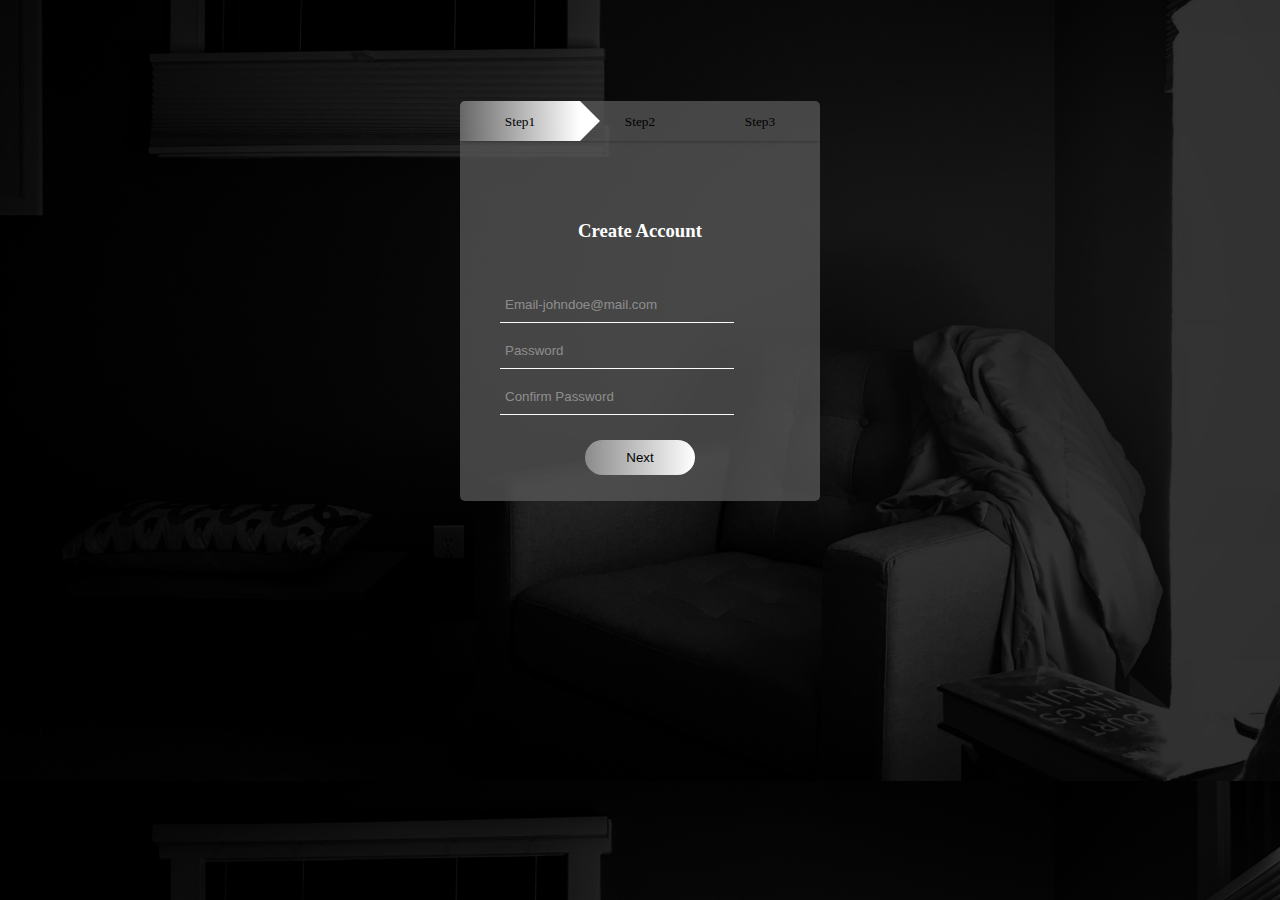
<file: index.html>
<!DOCTYPE html>
<html lang="en">
<head>
    <meta charset="UTF-8">
    <meta http-equiv="X-UA-Compatible" content="IE=edge">
    <meta name="viewport" content="width=device-width, initial-scale=1.0">
    <link rel = "stylesheet" href="style.css">
    <title>The Grey Project</title>
</head>
<body>
    <!-- <video background-position = "center" background-size="cover" controls="controls">
         
        <source src="opening.mp4" type="video/mp4">
    </video> -->

    <div class="container">
        <form id="Form1">
            <h3>Create Account</h3>
            <input type="text" id="email" oninput="ValidateEmail()" placeholder="Email-johndoe@mail.com" required>
            <input type="password" id="pass1" placeholder="Password" required>
            <input type="password" id="pass2" oninput="Myfunction()" placeholder="Confirm Password" required>
            <div class="btn-box">
                <button type="button" id="Next1" onclick= "Myfunction() && ValidateEmail()" >Next</button>
            </div>
        </form> 
        
        <form id="Form2">
            <h3>Link a Location</h3>
            <input type="text" id="Git" oninput="isValidURL(git)" placeholder="Github" required>
            <input type="text" id="Lin" oninput="isValidURL(lin)" placeholder="Linkedin" required>
            <input type="text" id="Ins" oninput="isValidURL(ins)" placeholder="Instagram" required>
            <div class="btn-box">
                <button type="button" id="Back1">Back</button>
                &nbsp&nbsp&nbsp&nbsp&nbsp&nbsp<button type="button" id="Next2">Next</button>
            </div>
        </form>

        <form id="Form3">
            <h3>Personal Information</h3>
            <input type="text" id="FN" placeholder="First Name" required>
            <input type="text" id="LN" placeholder="Last Name" required>
            <input type="text" id="MN" oninput="Mob()" placeholder="Mobile Number" required>
            <div class="btn-box">
                <button type="button" id="Back2">Back</button>
                &nbsp&nbsp&nbsp&nbsp&nbsp&nbsp<button type="Submit" id="Submit">Submit</button>
            </div>
        </form>  
        <div class="step-bro">
            <div id="progress"></div>
            <div class="step-sis"><small>Step1</small></div>
            <div class="step-sis"><small>Step2</small></div>
            <div class="step-sis"><small>Step3</small></div>
        </div>      
    </div>
    
<script src="form.js"></script>    
</body>
</html>
</file>
<file: style.css>
body{
    /* background-clip:linear-gradient(rgba(0,0,0,0.8), rgba(0,0,0,0.8)),url(opening.mp4) ; */
    background-image: linear-gradient(rgba(0,0,0,0.8), rgba(0,0,0,0.8)),url(gbw.jpeg);
    background-position: center;
    background-size: cover;
}

/* big ass box in the middle */

.container{
    width: 360px;
    height: 400px;
    margin: 8% auto;
    background:rgb(89 89 89 / 75%);
    border-radius: 5px;
    position: relative;
    overflow: hidden;
}
/* title */
h3{
    text-align: center;
    margin-bottom: 40px;
    color: rgb(255, 255, 255);
}
/* form aligning */
.container form{
    width: 280px;
    position: absolute;
    top: 100px;
    left: 40px;
    transition: 0.8s;
}

/* input designing */
form input{
    width: 80%;
    padding: 10px 5px;
    margin: 5px 0;
    border: 0;
    color: white;
    border-bottom: 1px solid rgb(255, 250, 250);
    outline: none;
    background: transparent;
}

/* colour of Password/email-lorem/confirmpass */

::placeholder{
    color:rgba(255, 255, 255, 0.4);
}
.btn-box{
    margin: 20px auto;
    text-align: center;
}
form button{
    width: 110px;
    height: 35px;
    background: linear-gradient(to right,rgb(140 139 139),#ffff);
    border-radius: 30px;
    border: 0;
    color: black;
    outline: none;
    cursor: pointer;
}

#Form2{
    left: 450px;
}
#Form3{
    left: 450px;
}
/* step-rows */

.step-bro{
    width: 360px;
    height: 40px;
    margin: 0;
    display: flex;
    align-items: center;
    box-shadow: 0 -1px 5px -1px #000;
    position: relative;
}
/* step-cols */

.step-sis{
    width: 120px;
    text-align: center;
    color: rgb(0, 0, 0);
    position: relative;
}
#progress{
    position: absolute;
    height: 100%;
    width: 120px;
    background:linear-gradient(to right,rgba(140, 139, 139, 0.448), #ffff);
    transition: 1.05s;
}
#progress::after{
    content: '';
    height: 0;
    width: 0;
    border-top: 20px solid transparent;
    border-bottom: 20px solid transparent;
    position: absolute;
    right: -20px;
    top: 0;
    border-left: 20px solid white;
     
}

/* //movement of forms on click of button
Next1.onclick = function(){
    //putting an error if not same password!
    
    if(pass1!=pass2){
        alert("Password must be the same");
        console.log(alert("Password must be same"))
    }
    if(pass1==pass2){
            Form1.style.left = "-450px";
            Form2.style.left = "40px";
            progress.style.width = "240px";
        }
} */
</file>
